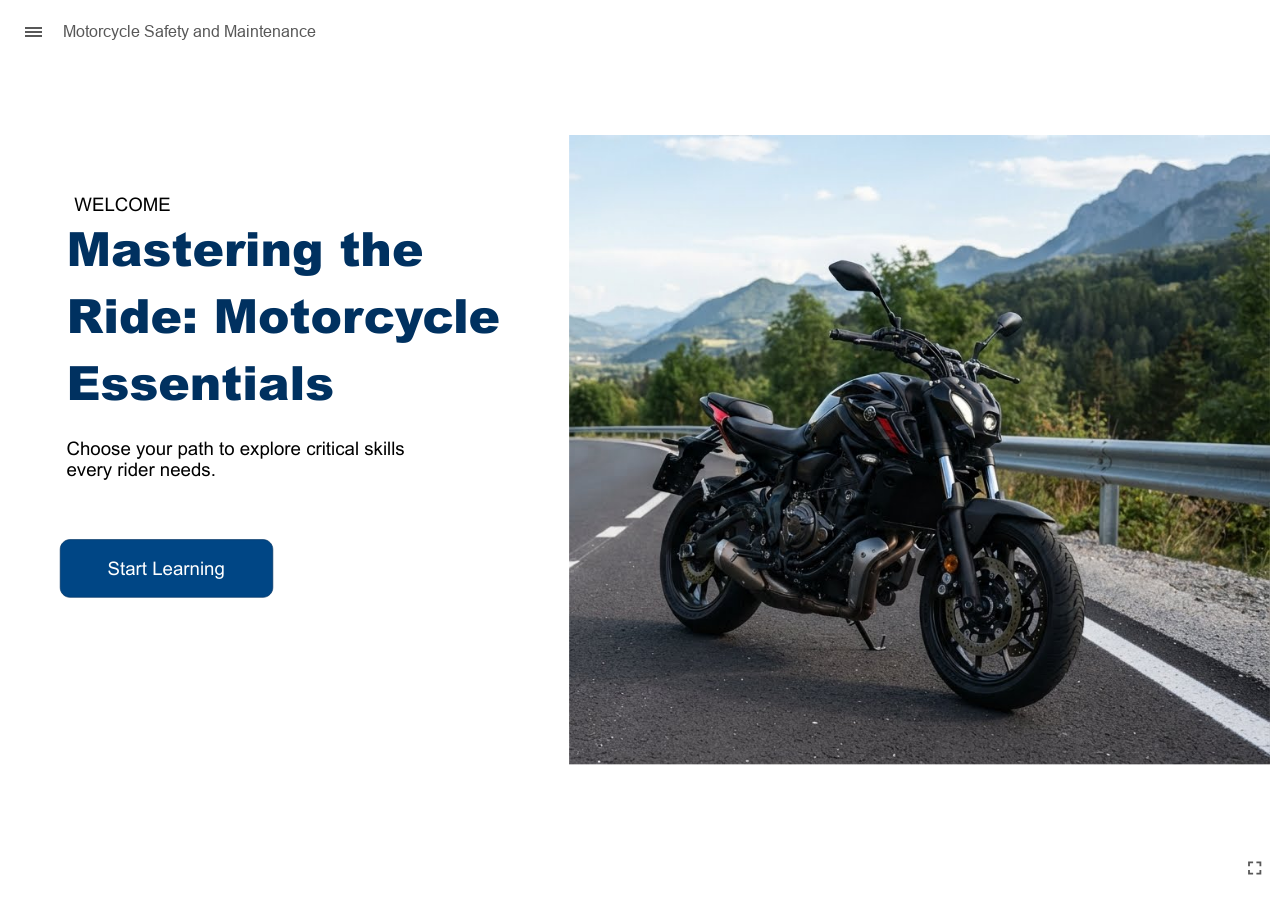
<file: story.html>
﻿<!doctype html>
<html lang="en-US">
<head>
  <meta charset="utf-8">
  <!-- Created using Storyline 360 x64 - http://www.articulate.com  -->
  <!-- version: 3.128.38292.0 -->
  <title>Motorcycle Safety and Maintenance</title>
  <meta http-equiv="x-ua-compatible" content="IE=edge"/>
  <meta name="viewport" content="width=device-width,initial-scale=1,user-scalable=no,shrink-to-fit=no,minimal-ui"/>
  <meta name="apple-mobile-web-app-capable" content="yes"/>
  <style>
    html, body { height: 100%; padding: 0; margin: 0 }
    #app { height: 100%; width: 100%; }
  </style>

  <script>
    window.DS = {};
    window.globals = {
      DATA_PATH_BASE: '',
      HAS_FRAME: true,
      HAS_SLIDE: true,

      lmsPresent: false,
      tinCanPresent: false,
      cmi5Present: false,
      aoSupport: false,
      scale: 'Scaled',
      captureRc: false,
      browserSize: 'optimal',
      bgColor: '#FFFFFF',
      features: 'DropInBase,EngagePromiseUpgrade,FinalPromiseUpgrade,JsInteractions,Localization,LocalizationImage,PlayerMemoryEnhancements,SlideLevelScale,SlidePromiseUpgrade,StartupPromiseUpgrade,ViewPromiseUpgrade',
      themeName: 'unified',
      preloaderColor: '#8C8C8C',
      suppressAnalytics: false,
      productChannel: 'stable',
      publishSource: 'storyline',
      aid: 'aid|29e63dfe-225a-4e6c-ad2f-1759cc9eac3b',
      cid: 'fc3bc7d6-6691-4bd7-bfcd-12c2bebfdf4b',
      playerVersion: '3.128.38292.0',
      publishTimestamp: '2026-10-19T15:40:19.5045320Z',
      maxIosVideoElements: 10,
      connectionSettings: { message: 'You%20are%20offline.%20Trying%20to%20reconnect...', useDarkTheme: true, mode: 'disabled' },
      hasFeature: function(feature) {
        return this.features.split(',').includes(feature);
      },
      
      parseParams: function(qs) {
        if (window.globals.parsedParams != null) {
          return window.globals.parsedParams;
        }
        qs = (qs || window.location.search.substr(1)).split('+').join(' ');
        var params = {},
            tokens,
            re = /[?&]?([^=]+)=([^&]*)/g;

        while (tokens = re.exec(qs)) {
          params[decodeURIComponent(tokens[1]).trim()] =
            decodeURIComponent(tokens[2]).trim();
        }
        window.globals.parsedParams = params;
        return params;
      }

    };

    if (window.flagsUnderTest != null) {
      window.globals.features = window.flagsUnderTest.reduce((accum, feature) => {
        if (!accum.includes(feature)) {
          accum.push(feature);
        }
        return accum;
      }, window.globals.features.split(',')).join();
    }
  </script>
  <script>
    var isIe11 = ('ActiveXObject' in window || window.MSBlobBuilder != null)
      && window.msCrypto != null && !window.ActiveXObject;
    if (isIe11) {
      window.globals.unsupportedBrowser = true;
      document.write(atob('[base64]'));
    }
  </script>

  <script>
    if (window.globals.hasFeature('Localization')) {
      
      
    }
  </script>

  
  
  <script>window.THREE = { };</script>
  
</head>
<body style="background: #FFFFFF" class="cs-HTML theme-unified">
  <!-- 360 -->
  <script>!function(){var e,i=/iPhone/i,o=/iPod/i,n=/iPad/i,t=/\biOS-universal(?:.+)Mac\b/i,r=/\bAndroid(?:.+)Mobile\b/i,a=/Android/i,d=/(?:SD4930UR|\bSilk(?:.+)Mobile\b)/i,p=/Silk/i,l=/Windows Phone/i,u=/\bWindows(?:.+)ARM\b/i,b=/BlackBerry/i,s=/BB10/i,c=/Opera Mini/i,f=/\b(CriOS|Chrome)(?:.+)Mobile/i,h=/Mobile(?:.+)Firefox\b/i,v=function(e){return void 0!==e&&"MacIntel"===e.platform&&"number"==typeof e.maxTouchPoints&&e.maxTouchPoints>1&&"undefined"==typeof MSStream};e=function(e){var m={userAgent:"",platform:"",maxTouchPoints:0};e||"undefined"==typeof navigator?"string"==typeof e?m.userAgent=e:e&&e.userAgent&&(m={userAgent:e.userAgent,platform:e.platform,maxTouchPoints:e.maxTouchPoints||0}):m={userAgent:navigator.userAgent,platform:navigator.platform,maxTouchPoints:navigator.maxTouchPoints||0};var g=m.userAgent,y=g.split("[FBAN");void 0!==y[1]&&(g=y[0]),void 0!==(y=g.split("Twitter"))[1]&&(g=y[0]);var A=function(e){return function(i){return i.test(e)}}(g),w={apple:{phone:A(i)&&!A(l),ipod:A(o),tablet:!A(i)&&(A(n)||v(m))&&!A(l),universal:A(t),device:(A(i)||A(o)||A(n)||A(t)||v(m))&&!A(l)},amazon:{phone:A(d),tablet:!A(d)&&A(p),device:A(d)||A(p)},android:{phone:!A(l)&&A(d)||!A(l)&&A(r),tablet:!A(l)&&!A(d)&&!A(r)&&(A(p)||A(a)),device:!A(l)&&(A(d)||A(p)||A(r)||A(a))||A(/\bokhttp\b/i)},windows:{phone:A(l),tablet:A(u),device:A(l)||A(u)},other:{blackberry:A(b),blackberry10:A(s),opera:A(c),firefox:A(h),chrome:A(f),device:A(b)||A(s)||A(c)||A(h)||A(f)},any:!1,phone:!1,tablet:!1};return w.any=w.apple.device||w.android.device||w.windows.device||w.other.device,w.phone=w.apple.phone||w.android.phone||w.windows.phone,w.tablet=w.apple.tablet||w.android.tablet||w.windows.tablet,w}(),"object"==typeof exports&&"undefined"!=typeof module?module.exports=e:"function"==typeof define&&define.amd?define((function(){return e})):this.isMobile=e}();
    window.isMobile.apple.tablet = window.isMobile.apple.tablet ||
      (navigator.platform === 'MacIntel' && navigator.maxTouchPoints > 1);
    window.isMobile.apple.device = window.isMobile.apple.device || window.isMobile.apple.tablet;
    window.isMobile.tablet = window.isMobile.tablet || window.isMobile.apple.tablet;
    window.isMobile.any = window.isMobile.any || window.isMobile.apple.tablet;
  </script>

  <div id="focus-sink" tabindex="-1"></div>

  <div id="preso"></div>
  <script>
    (function() {

      var classTypes = [ 'desktop', 'mobile', 'phone', 'tablet' ];

      var addDeviceClasses = function(prefix, testObj) {
        var curr, i;
        for (i = 0; i < classTypes.length; i++) {
          curr = classTypes[i];
          if (testObj[curr]) {
            document.body.classList.add(prefix + curr);
          }
        }
      };

      var params = window.globals.parseParams(),
          isDevicePreview = params.devicepreview === '1',
          isPhoneOverride = params.deviceType === 'phone' || (isDevicePreview && params.phone == '1'),
          isTabletOverride = (params.deviceType === 'tablet' || isDevicePreview) && !isPhoneOverride,
          isMobileOverride = isPhoneOverride || isTabletOverride;

      var deviceView = {
        desktop: !window.isMobile.any && !isMobileOverride,
        mobile: window.isMobile.any || isMobileOverride,
        phone: isPhoneOverride || (window.isMobile.phone && !isTabletOverride),
        tablet: isTabletOverride || window.isMobile.tablet
      };

      window.globals.deviceView = deviceView;
      window.isMobile.desktop = !window.isMobile.any;
      window.isMobile.mobile = window.isMobile.any;

      addDeviceClasses('view-', deviceView);

    })();
  </script>
  
  <script src='story_content/triggers.js' type=text/javascript></script>
<script src='story_content/user.js' type=text/javascript></script>
  <div class="slide-loader"></div>

  <script>
    var doc = document, loader = doc.body.querySelector('.slide-loader'); [ 1, 2, 3 ].forEach(function(n) { var d = doc.createElement('div'); d.style.backgroundColor = window.globals.preloaderColor; d.classList.add('mobile-loader-dot'); d.classList.add('dot' + n); loader.appendChild(d); });
  </script>

  <div class="mobile-load-title-overlay" style="display: none">
    <div class="mobile-load-title">Motorcycle Safety and Maintenance</div>
  </div>

  <div class="mobile-chrome-warning"></div>

  
<style>
  .warn-connection-dialog {
    display: none;
    background: transparent;
    pointer-events: all;
    position: fixed;
    left: 0;
    top: 0;
    width: 100%;
    height: 100%;
    z-index: 999;
  }

  .warn-connection-content {
    pointer-events: all;
    border-radius: 4px;
    background: white;
    border: 1px solid #E7E7E7;
    color: #333333;
    box-shadow: 0 2px 4px rgba(0, 0, 0, 0.25);
    transition: all 150ms ease-out;
    position: absolute;
    white-space: nowrap;
  }

  .view-phone.is-landscape .warn-connection-content {
    left: 23px;
    bottom: 23px;
  }

  .view-tablet.is-landscape .warn-connection-content {
    left: 50%;
    top: 20px;
    transform: translateX(-50%);
  }

  .view-mobile.is-portrait .warn-connection-content {
    transform: translate(-50%, calc(-100% - 15px));
  }

  .warn-connection-content p {
    display: inline-block;
    margin: 0 8px 0 0;
    line-height: 33px;
    font-size: 11px;
  }

  .warn-connection-content svg {
    position: relative;
    vertical-align: middle;
    margin: 0 2px 2px 8px;
  }

  .view-desktop .warn-connection-content {
    left: 1.5em;
    bottom: 1.5em;
  }

  .view-desktop .warn-connection-content p {
    font-size: 1.1em;
  }

  .is-offline .warn-connection-dialog {
    display: block;
  }

  .is-offline .cs-panel * {
    pointer-events: none !important;
  }

  .is-offline .cs-panel {
    pointer-events: all !important;
  }

  .is-offline #nav-controls * {
    pointer-events: none !important;
  }

  .is-offline #nav-controls {
    pointer-events: all !important;
  }
</style>

<div class="warn-connection-dialog" role="alertdialog" aria-modal="true" tabindex="0" aria-labelledby="warn-connection-message">
  <div class="warn-connection-content">
    <svg width="17" height="15" viewBox="0 0 17 15" xmlns="http://www.w3.org/2000/svg">
      <path fill="#8F0000" stroke="white" d="M16.07,12.98 L15.88,12.23 L9.51,1.21 C8.97,0.26,7.6,0.26,7.06,1.21 L0.69,12.23 C0.15,13.16,0.81,14.36,1.91,14.36 H14.65 C15.47,14.36,16.05,13.7,16.07,12.98 Z"/>
      <path fill="white" stroke="white" d="M8.58,5.5 C8.35,5.28,8.5,5.35,8.21,5.32 C8.09,5.35,7.97,5.49,7.96,5.67 C7.97,5.79,7.98,5.92,7.98,6.04 L7.98,6.04 C7.99,6.17,8,6.31,8.01,6.43 L8.01,6.44 C8.03,6.92,8.06,7.41,8.09,7.9 L8.09,7.9 C8.12,8.39,8.14,8.88,8.17,9.37 C8.17,9.39,8.18,9.42,8.2,9.44 C8.23,9.46,8.25,9.47,8.28,9.47 C8.31,9.47,8.34,9.46,8.35,9.44 C8.37,9.43,8.38,9.4,8.39,9.35 L8.39,9.34 C8.39,9.24,8.4,9.15,8.4,9.05 L8.4,9.05 C8.41,8.96,8.41,8.86,8.42,8.75 C8.43,8.44,8.45,8.12,8.47,7.81 L8.47,7.81 C8.49,7.49,8.51,7.18,8.53,6.87 C8.55,6.46,8.56,6.05,8.59,5.64 L8.6,5.62 C8.6,5.57,8.59,5.53,8.58,5.5 L8.21,5.32 Z"/>
      <circle fill="white" stroke="white" cx="8.3" cy="11.35" r="0.3"/>
    </svg>
    <p id="warn-connection-message">You are offline. Trying to reconnect...</p>
  </div>
</div>

<script>
  (function() {
    window.DS.connection = {
      warningShown: false,
      assets: {},
      loadingAssetGroup: false,
      retryDelay: 500
    };

    var connectionSettings = window.globals.connectionSettings || {};

    var useConnectionMessages = window.AbortController != null &&
      window.location.protocol != 'file:' &&
      connectionSettings.mode === 'normal';

    window.DS.connection.useConnectionMessages = useConnectionMessages;

    var assetCount = 0;
    var checkLoadedId;


    if (useConnectionMessages && connectionSettings != null) {
      var contentEl = document.querySelector('.warn-connection-content');
      var messageEl = contentEl.querySelector('p');

      if (connectionSettings.useDarkTheme) {
        contentEl.style.borderColor = '#BABBBA';
        contentEl.style.backgroundColor = '#282828';
        contentEl.style.color = '#FFFFFF';
      }

      if (connectionSettings.message != null) {
        messageEl.textContent = window.decodeURIComponent(connectionSettings.message);
      }
    }

    function checkAssetsReady() {
      for (var i in DS.connection.assets) {
        if (!DS.connection.assets[i].success) {
          return false;
        }
      }
      return true;
    }

    function stopAssetGroup() {
      if (!useConnectionMessages) { return; }

      assetCount = 0;

      DS.connection.oldAssetGroup = DS.connection.assets;
      DS.connection.assets = {};
      DS.connection.loadingAssetGroup = false;
      clearInterval(checkLoadedId);
    }

    function startAssetGroup() {
      if (!useConnectionMessages) { return; }
      var ticks = 0;
      clearInterval(checkLoadedId);
      checkLoadedId = setInterval(function() {
        var loaded = 0;
        if (assetCount === 0 && loaded === 0) {
          clearInterval(checkLoadedId);
          return;
        }

        for (var i in DS.connection.assets) {
          if (DS.connection.assets[i].success) {
            loaded++;
          }
        }

        if (assetCount === loaded && checkAssetsReady()) {
          for (var i in DS.connection.assets) {
            if (DS.connection.assets[i].action) {
              DS.connection.assets[i].action();
            }
          }
          hideWarning();
          stopAssetGroup();
        }
      }, 100)
    }

    function requiredAsset(url, action, retry, type) {
      if (!useConnectionMessages) { return; }
      if (DS.connection.assets[url]) { return; }

      DS.connection.assets[url] = {
        success: false, action: action, retry: retry, type: type
      };
      assetCount = Object.keys(DS.connection.assets).length;
      if (!DS.connection.loadingAssetGroup) {
        startAssetGroup();
      }
      DS.connection.loadingAssetGroup = true;
    }

    function assetLoaded(url) {
      if (!useConnectionMessages) { return; }
      if (DS.connection.assets[url]) {
        DS.connection.assets[url].success = true;
      }
    }

    function assetFailed(url) {
      if (!useConnectionMessages) { return; }
      if (!DS.connection.assets[url]) {
        if (/\.js$/.test(url) && url.indexOf('transcripts') === -1) {
          setTimeout(function() {
            if (DS.connection.lastSlideLoaded != null) {
              DS.connection.lastSlideLoaded();
            }
          }, DS.connection.retryDelay);
        }
        return;
      }
      if (!DS.connection.warningShown) { showWarning(); }
      if (DS.connection.assets[url].retry) {
        setTimeout(function() {
          if (!DS.connection.assets[url].success) {
            DS.connection.assets[url].retry()
          }
        }, DS.connection.retryDelay);
      }
    }

    function hideWarning() {
      document.body.classList.remove('is-offline');
      DS.connection.warningShown = false;
      enableKeys();
    }
    DS.connection.hideWarning = hideWarning

    function showWarning(btn) {
      document.body.classList.add('is-offline')
      DS.connection.warningShown = true;
      updateWarningPosition();
      disableKeys();
    }

    function updateWarningPosition() {
      if (!DS.connection.warningShown) {
        return;
      }

      var isPortrait = document.body.classList.contains('is-portrait');
      var isMobile = document.body.classList.contains('view-mobile');
      var warningEl = document.querySelector('.warn-connection-content');

      if (isPortrait && isMobile) {
        var slide = document.querySelector('.primary-slide');
        var slideRect = slide != null
          ? slide.getBoundingClientRect()
          : { top: window.innerHeight, left: 0, width: window.innerWidth };

        warningEl.style.top = `${slideRect.top}px`
        warningEl.style.left = `${slideRect.left + slideRect.width / 2}px`
      } else {
        warningEl.style.top = null;
        warningEl.style.left = null;
      }

      window.requestAnimationFrame(updateWarningPosition);
    }

    function onDisableKeyDown(e) {
      e.preventDefault();
      e.stopImmediatePropagation();
    }

    function onDisableKeyUp(e) {
      e.preventDefault();
      e.stopImmediatePropagation();
    }

    var accStyle = document.createElement('style');
    var warnDialogEl = document.querySelector('.warn-connection-dialog');

    function disableKeys() {
      if (DS.views && DS.views.nsStack && DS.views.nsStack.length === 1) {
        DS.views.nsStack[0].tabReachable = false
        DS.views.nsStack[0].updateTabIndex(true);
      }

      accStyle.innerHTML = '.acc-shadow-dom { display: none; }';
      document.body.appendChild(accStyle);

      warnDialogEl.parentNode.append(warnDialogEl);
      warnDialogEl.focus();
    }

    function enableKeys() {
      accStyle.remove();
      if (DS.views && DS.views.nsStack && DS.views.nsStack.length === 1 && DS.views.nsStack[0].name === '_frame') {
        DS.views.nsStack[0].tabReachable = true;
        DS.views.nsStack[0].updateTabIndex();
      }
    }

    // these will all be noops if the feature flag isn't set in
    // the data and `window.globals.features`
    DS.connection.requiredAsset = requiredAsset;
    DS.connection.assetLoaded = assetLoaded;
    DS.connection.assetFailed = assetFailed;
    DS.connection.stopAssetGroup = stopAssetGroup;
    DS.connection.startAssetGroup = startAssetGroup;
  })();
</script>


  <script>
    
    if (window.autoSpider && window.vInterfaceObject) {
      document.querySelector('.mobile-load-title-overlay').style.display = 'none';
    }
  </script>

  

  <link rel="stylesheet" href="html5/data/css/output.min.css" data-noprefix/>
</body>
<script src="html5/lib/scripts/bootstrapper.min.js"></script>
</html>
</file>
